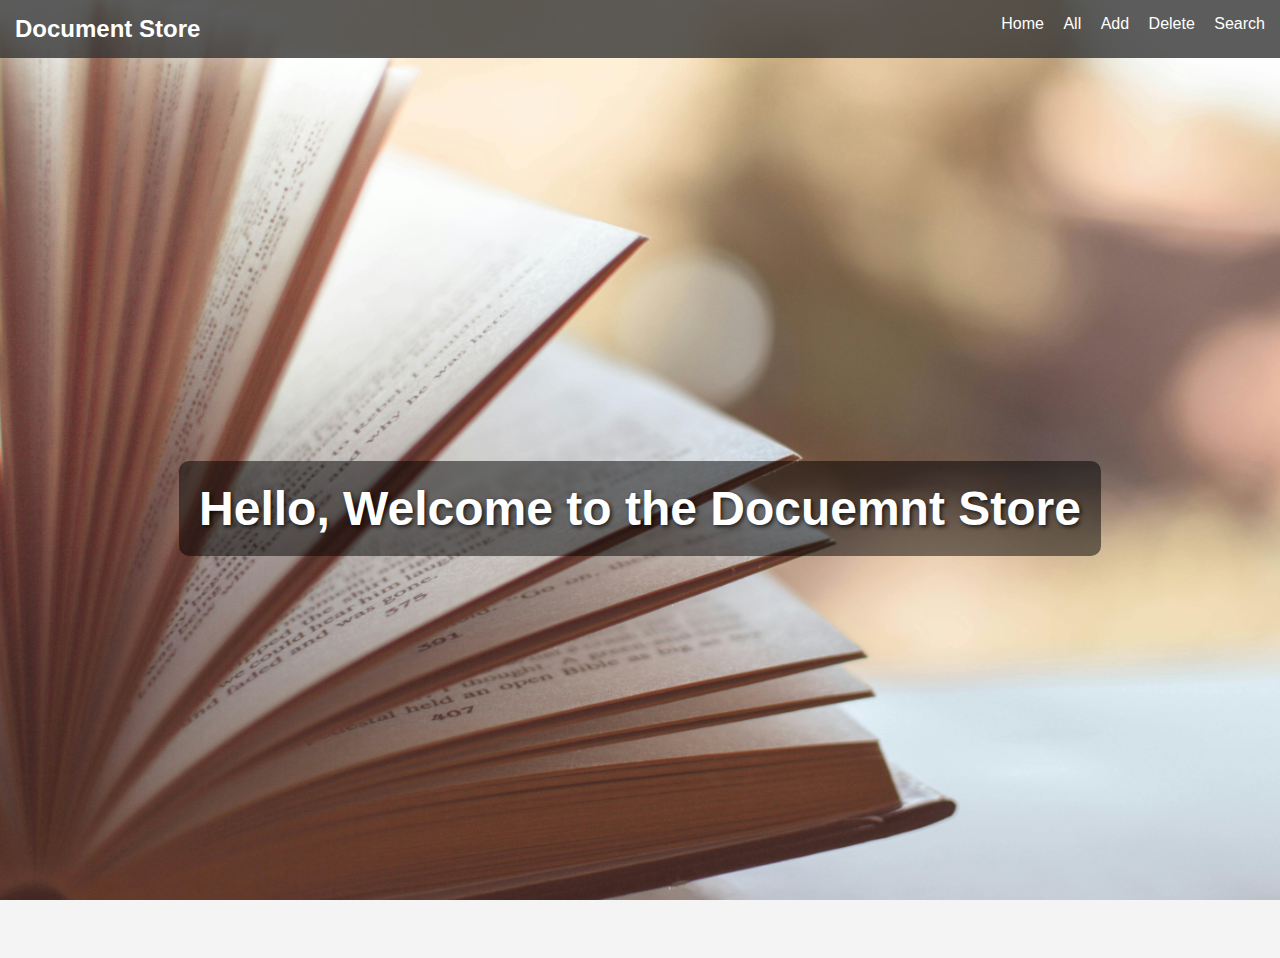
<file: web_ui/frontend/index.html>
<!DOCTYPE html>
<html lang="en">
<head>
    <meta charset="UTF-8">
    <meta name="viewport" content="width=device-width, initial-scale=1.0">
    <title>Document Store - Home</title>
    <link rel="stylesheet" href="style.css">
</head>
<body>
    <div class="navbar">
        <div class="navbar-left">Document Store</div>
        <div class="navbar-right">
            <a href="index.html">Home</a>
            <a href="all.html">All</a>
            <a href="add.html">Add</a>
            <a href="delete.html">Delete</a>
            <a href="search.html">Search</a>
        </div>
    </div>
    <div class="home-container">
        <div class="home-content">
            <h1>Hello, Welcome to the Docuemnt Store</h1>
        </div>
    </div>
</body>
</html>
</file>
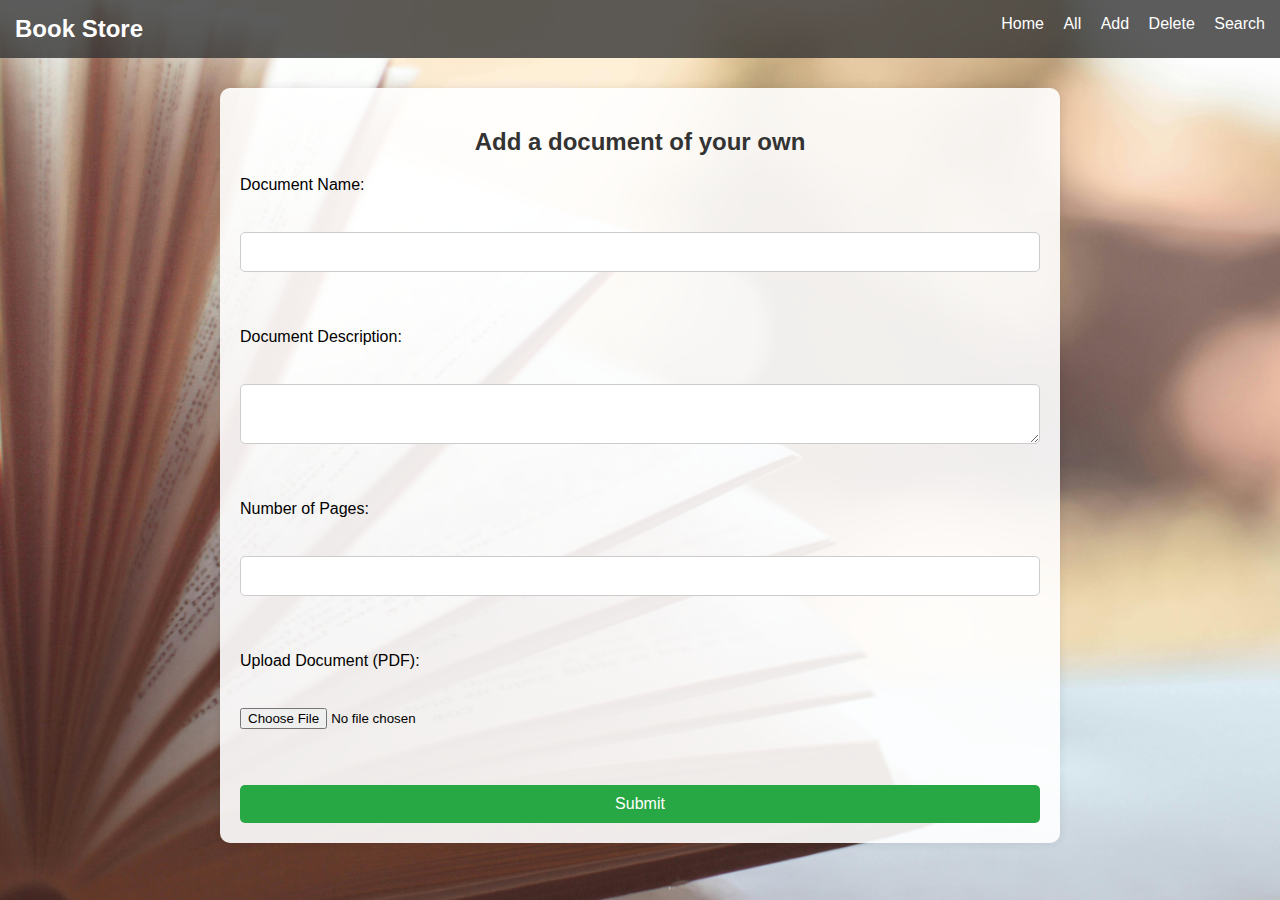
<file: web_ui/frontend/add.html>
<!DOCTYPE html>
<html lang="en">
<head>
    <meta charset="UTF-8">
    <meta name="viewport" content="width=device-width, initial-scale=1.0">
    <title>Book Store - Add Document</title>
    <link rel="stylesheet" href="style.css">
    <style>
        .success-message {
            color: green;
            margin-top: 20px;
        }
        .error-message {
            color: red;
            margin-top: 20px;
        }
    </style>
</head>
<body>
    <div class="navbar">
        <div class="navbar-left">Book Store</div>
        <div class="navbar-right">
            <a href="index.html">Home</a>
            <a href="all.html">All</a>
            <a href="add.html">Add</a>
            <a href="delete.html">Delete</a>
            <a href="search.html">Search</a>
        </div>
    </div>
    <div class="container">
        <h2>Add a document of your own</h2>
        <form id="documentForm">
            <label for="document-name">Document Name:</label><br>
            <input type="text" id="document-name" name="document-name" required><br><br>

            <label for="document-description">Document Description:</label><br>
            <textarea id="document-description" name="document-description" required></textarea><br><br>

            <label for="document-pages">Number of Pages:</label><br>
            <input type="number" id="document-pages" name="document-pages" required><br><br>

            <label for="document-upload">Upload Document (PDF):</label><br>
            <input type="file" id="document-upload" name="document-upload" accept=".pdf" required><br><br>

            <button type="submit">Submit</button>
        </form>
        <div id="response-message"></div>
    </div>

    <script>
        document.getElementById('documentForm').addEventListener('submit', async function (event) {
            event.preventDefault(); // Prevent default form submission

            const form = document.getElementById('documentForm');
            const formData = new FormData(form);

            // Create the JSON object to be sent
            let jsonFormData = {
                name: formData.get('document-name'),
                description: formData.get('document-description'),
                pages: formData.get('document-pages'),
                file: formData.get('document-upload')
            };

            // Create the FormData object to send with the request
            const data = new FormData();
            data.append('name', jsonFormData.name);
            data.append('description', jsonFormData.description);
            data.append('pages', jsonFormData.pages);
            data.append('file', formData.get('document-upload'));

            try {
                const response = await fetch('http://localhost:8081/api/documents/save', {
                    method: 'POST',
                    body: data,
                });

                const responseMessage = document.getElementById('response-message');

                if (response.ok) {
                    responseMessage.innerHTML = 'Success! Document added successfully.';
                    responseMessage.className = 'success-message';
                    form.reset(); // Reset the form
                } else {
                    const errorData = await response.json();
                    responseMessage.innerHTML = `Fail! Error: ${errorData.message || 'An error occurred'}`;
                    responseMessage.className = 'error-message';
                }
            } catch (error) {
                const responseMessage = document.getElementById('response-message');
                responseMessage.innerHTML = `Fail! Error: ${error.message}`;
                responseMessage.className = 'error-message';
            }
        });
    </script>
</body>
</html>
</file>
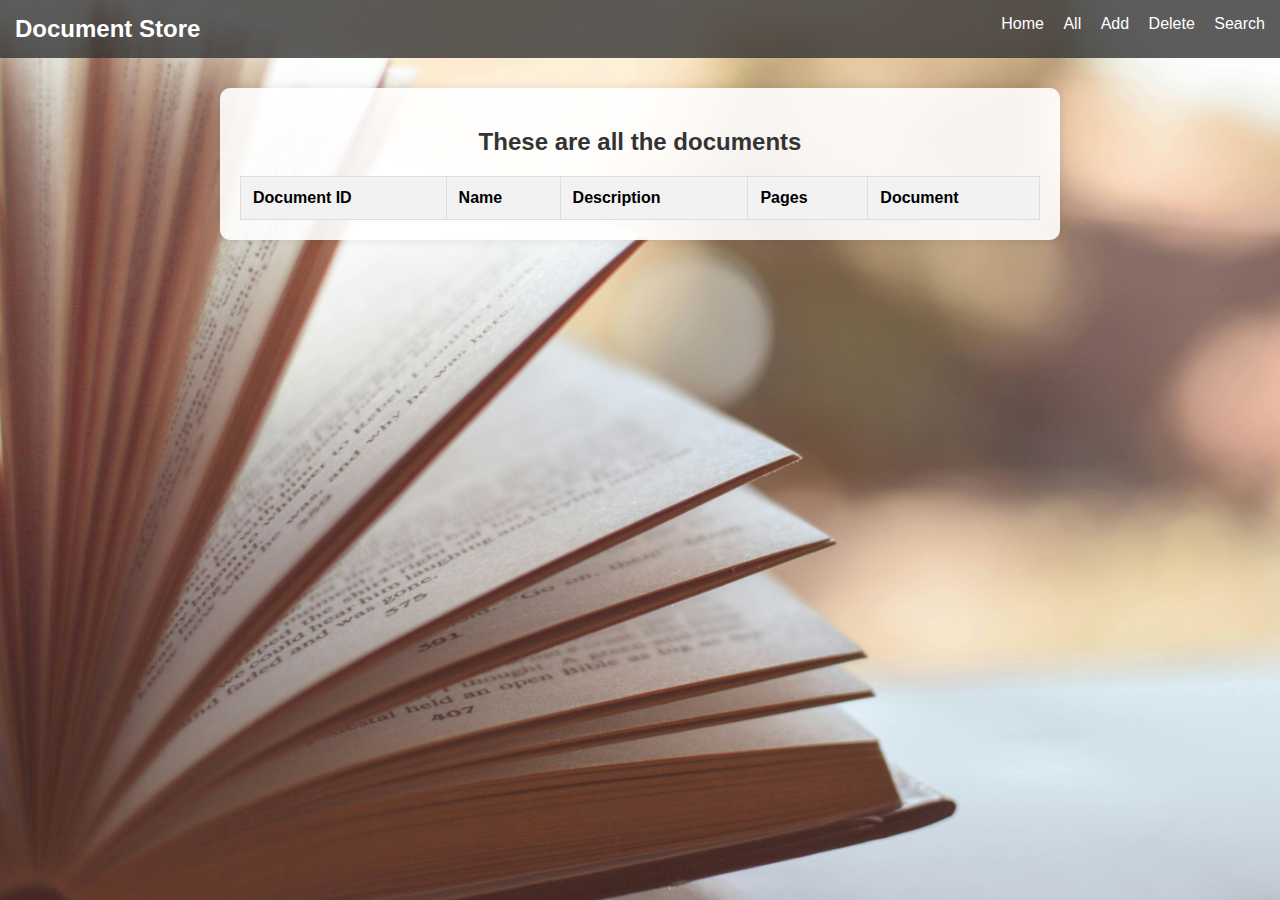
<file: web_ui/frontend/all.html>
<!DOCTYPE html>
<html lang="en">
<head>
    <meta charset="UTF-8">
    <meta name="viewport" content="width=device-width, initial-scale=1.0">
    <title>Document Store - All Documents</title>
    <link rel="stylesheet" href="style.css">
</head>
<body>
    <div class="navbar">
        <div class="navbar-left">Document Store</div>
        <div class="navbar-right">
            <a href="index.html">Home</a>
            <a href="all.html">All</a>
            <a href="add.html">Add</a>
            <a href="delete.html">Delete</a>
            <a href="search.html">Search</a>
        </div>
    </div>
    <div class="container">
        <h2>These are all the documents</h2>
        <table id="documents-table">
            <thead>
                <tr>
                    <th>Document ID</th>
                    <th>Name</th>
                    <th>Description</th>
                    <th>Pages</th>
                    <th>Document</th>
                </tr>
            </thead>
            <tbody>
                <!-- Table entries will be populated here -->
            </tbody>
        </table>
    </div>

    <script>
        // Function to fetch documents from backend and populate table
        async function fetchDocuments() {
            try {
                const response = await fetch('http://localhost:8081/api/documents/getAll');
                const documents = await response.json();
                const tableBody = document.querySelector('#documents-table tbody');

                documents.forEach(d => {
                    const row = document.createElement('tr');  // Create row with DOM document

                    row.innerHTML = `
                        <td>${d.id}</td>
                        <td>${d.name}</td>
                        <td>${d.description}</td>
                        <td>${d.pages}</td>
                        <td><a href="data:application/pdf;base64,${d.pdfDocument}" download="${d.name}.pdf">Download</a></td>
                    `;

                    tableBody.appendChild(row);
                });
            } catch (error) {
                console.error('Error fetching documents:', error);
            }
        }

        // Fetch documents on page load
        document.addEventListener('DOMContentLoaded', fetchDocuments);
    </script>
</body>
</html>
</file>
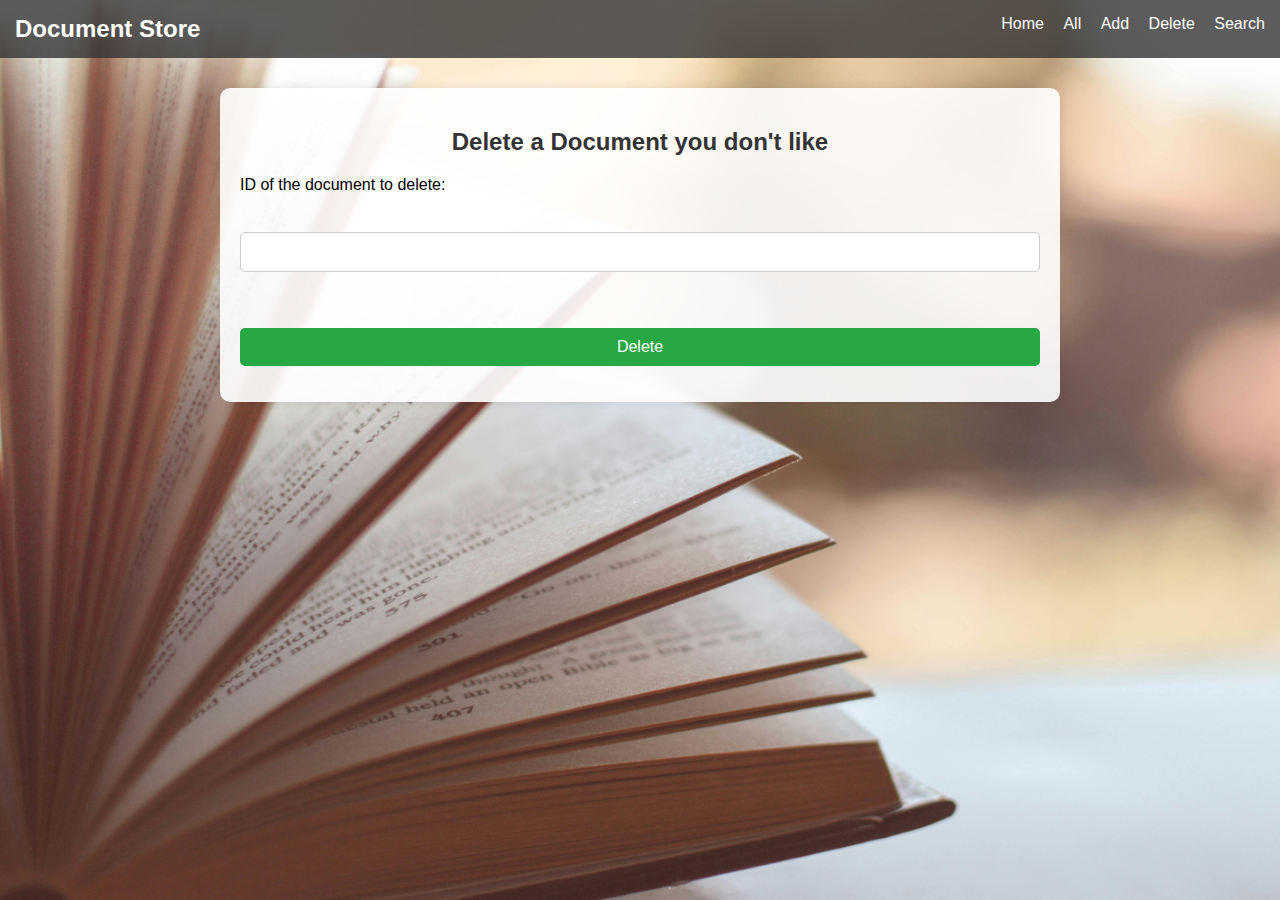
<file: web_ui/frontend/delete.html>
<!DOCTYPE html>
<html lang="en">
<head>
    <meta charset="UTF-8">
    <meta name="viewport" content="width=device-width, initial-scale=1.0">
    <title>Document Store - Delete Document</title>
    <link rel="stylesheet" href="style.css">
</head>
<body>
    <div class="navbar">
        <div class="navbar-left">Document Store</div>
        <div class="navbar-right">
            <a href="index.html">Home</a>
            <a href="all.html">All</a>
            <a href="add.html">Add</a>
            <a href="delete.html">Delete</a>
            <a href="search.html">Search</a>
        </div>
    </div>
    <div class="container">
        <h2>Delete a Document you don't like</h2>
        <form id="delete-form">
            <label for="document-id">ID of the document to delete:</label><br>
            <input type="text" id="document-id" name="document-id" required><br><br>
            <button type="submit">Delete</button>
        </form>
        <p id="message"></p>
    </div>

    <script>
        // Handle the form submission
        document.getElementById('delete-form').addEventListener('submit', async function(event) {
            event.preventDefault();  // Prevent the form from refreshing the page
            
            const documentId = document.getElementById('document-id').value;
            const messageElement = document.getElementById('message');
            messageElement.textContent = '';  // Clear previous messages
            
            try {
                // Send a DELETE request to the backend
                const response = await fetch(`http://localhost:8081/api/documents/delete/${documentId}`, {
                    method: 'DELETE'
                });
                
                // Check if the deletion was successfull
                if (response.ok) {
                    messageElement.textContent = `Document with ID ${documentId} was successfully deleted.`;
                } else if (response.status === 404) {
                    messageElement.textContent = `Document with ID ${documentId} not found.`;
                } else {
                    messageElement.textContent = `Failed to delete document. Please try again.`;
                }
            } catch (error) {
                console.error('Error deleting document:', error);
                messageElement.textContent = 'An error occurred while trying to delete the document.';
            }
        });
    </script>
</body>
</html>
</file>
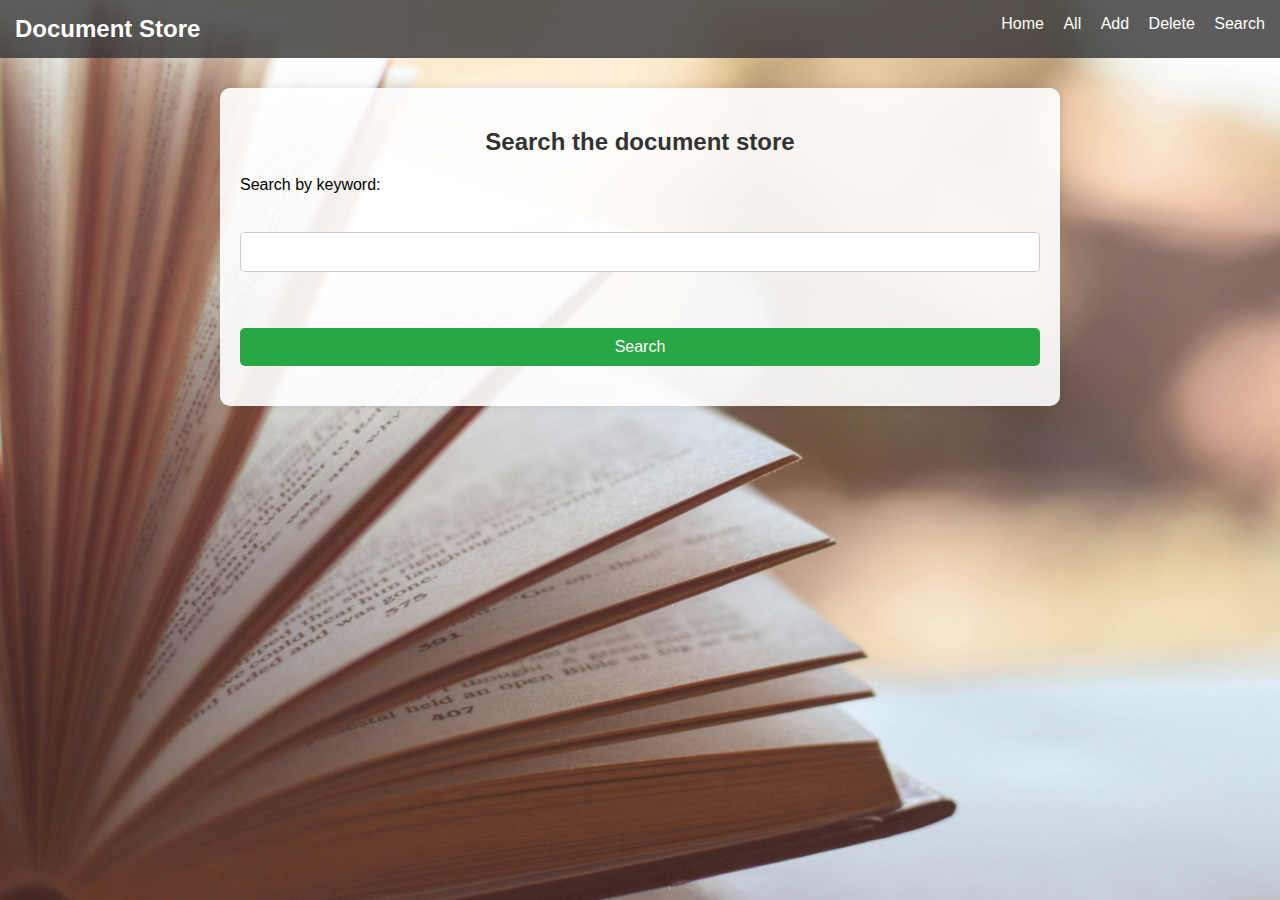
<file: web_ui/frontend/search.html>
<!DOCTYPE html>
<html lang="en">
<head>
    <meta charset="UTF-8">
    <meta name="viewport" content="width=device-width, initial-scale=1.0">
    <title>Document Store - Search</title>
    <link rel="stylesheet" href="style.css">
</head>
<body>
    <div class="navbar">
        <div class="navbar-left">Document Store</div>
        <div class="navbar-right">
            <a href="index.html">Home</a>
            <a href="all.html">All</a>
            <a href="add.html">Add</a>
            <a href="delete.html">Delete</a>
            <a href="search.html">Search</a>
        </div>
    </div>
    <div class="container">
        <h2>Search the document store</h2>
        <form id="searchForm">
            <label for="query">Search by keyword:</label><br>
            <input type="text" id="query" name="query" required><br><br>
            <button type="submit">Search</button>
        </form>

        <div id="search-results" class="search-results"></div>
    </div>

    <script> //Full-text Search
        document.getElementById('searchForm').addEventListener('submit', function (event) {
            event.preventDefault(); // Prevent form from submitting the traditional way

            const query = document.getElementById('query').value;

            // Elasticsearch search API URL
            const elasticsearchUrl = 'http://localhost:9200/documents/_search'; 

            // Search payload (Elasticsearch Query DSL)
            const payload = {
                query: {
                    match: {
                        ocrText: query  // Searches the 'ocrText' field for the query
                    }
                }
            };

            fetch(elasticsearchUrl, {
                method: 'POST',
                headers: {
                    'Content-Type': 'application/json'
                },
                body: JSON.stringify(payload)
            })
            .then(response => response.json())
            .then(data => {
                displayResults(data.hits.hits); // Display the search results
            })
            .catch(error => {
                console.error('Error fetching search results:', error);
            });
        });

        // Function to display the search results
        function displayResults(results) {
            const resultsContainer = document.getElementById('search-results');
            resultsContainer.innerHTML = ''; // Clear previous results

            if (results.length === 0) {
                resultsContainer.innerHTML = '<p>No results found.</p>';
                return;
            }

            results.forEach(hit => {
                // Create result card
                const card = document.createElement('div');
                card.classList.add('result-card');

                // Add document title
                const title = document.createElement('h3');
                title.textContent = `Document: ${hit._source.documentId}`;
                card.appendChild(title);

                // Add document content preview
                const content = document.createElement('p');
                content.innerHTML = `<span>Content:</span> ${hit._source.ocrText.substring(0, 150)}...`; // Show first 150 characters
                card.appendChild(content);

                // Add 'read more' link
                const readMore = document.createElement('a');
                readMore.href = `#`; // You can link to a detailed view if needed
                readMore.textContent = 'Read more';
                card.appendChild(readMore);

                resultsContainer.appendChild(card);
            });
        }
    </script>
</body>
</html>
</file>
<file: web_ui/frontend/style.css>
body, html {
    margin: 0;
    padding: 0;
    font-family: Arial, sans-serif;
    background-color: #f4f4f4;
    background-image: url('book.jpg'); /* Set background image */
    background-size: cover; /* Cover the entire page */
    background-position: center; /* Center the image */
    background-attachment: fixed; /* Keeps the background fixed while scrolling */
    background-repeat: no-repeat; /* Avoid repeating the background image */
}

.navbar {
    display: flex;
    justify-content: space-between;
    background-color: rgba(51, 51, 51, 0.8); /* Semi-transparent background */
    color: #fff;
    padding: 15px;
}

.navbar-left {
    font-size: 24px;
    font-weight: bold;
}

.navbar-right a {
    color: #fff;
    text-decoration: none;
    margin-left: 15px;
}

.navbar-right a:hover {
    text-decoration: underline;
}

.container {
    padding: 20px;
    max-width: 800px;
    margin: 30px auto;
    background: rgba(255, 255, 255, 0.9); /* Semi-transparent container background */
    box-shadow: 0 0 10px rgba(0, 0, 0, 0.1);
    border-radius: 10px; /* Rounded corners */
}

h2 {
    text-align: center;
    color: #333;
}

form {
    display: flex;
    flex-direction: column;
    gap: 10px;
}

form input[type="text"],
form input[type="number"],
form textarea {
    padding: 10px;
    font-size: 16px;
    border: 1px solid #ccc;
    border-radius: 5px;
}

form button {
    padding: 10px;
    font-size: 16px;
    background-color: #28a745;
    color: #fff;
    border: none;
    cursor: pointer;
    border-radius: 5px;
}

form button:hover {
    background-color: #218838;
}

table {
    width: 100%;
    border-collapse: collapse;
    margin-top: 20px;
}

table, th, td {
    border: 1px solid #ddd;
}

th, td {
    padding: 12px;
    text-align: left;
}

th {
    background-color: #f2f2f2;
}

.home-container {
    display: flex;
    justify-content: center;
    align-items: center;
    height: 100vh;
    color: #fff;
    text-shadow: 2px 2px 4px rgba(0, 0, 0, 0.7);
}

.home-content h1 {
    font-size: 48px;
    background-color: rgba(0, 0, 0, 0.5);
    padding: 20px;
    border-radius: 10px;
}

/* Style the results section */
.search-results {
    margin-top: 20px;
}

.result-card {
    background-color: #f9f9f9;
    border: 1px solid #ddd;
    border-radius: 5px;
    padding: 15px;
    margin-bottom: 10px;
    box-shadow: 0px 0px 10px rgba(0, 0, 0, 0.1);
}

.result-card h3 {
    margin: 0 0 10px 0;
    font-size: 1.25em;
    color: #333;
}

.result-card p {
    margin: 0;
    font-size: 0.95em;
    color: #555;
}

.result-card p span {
    font-weight: bold;
}

.result-card a {
    color: #007bff;
    text-decoration: none;
    font-size: 0.9em;
}

.result-card a:hover {
    text-decoration: underline;
}
</file>
